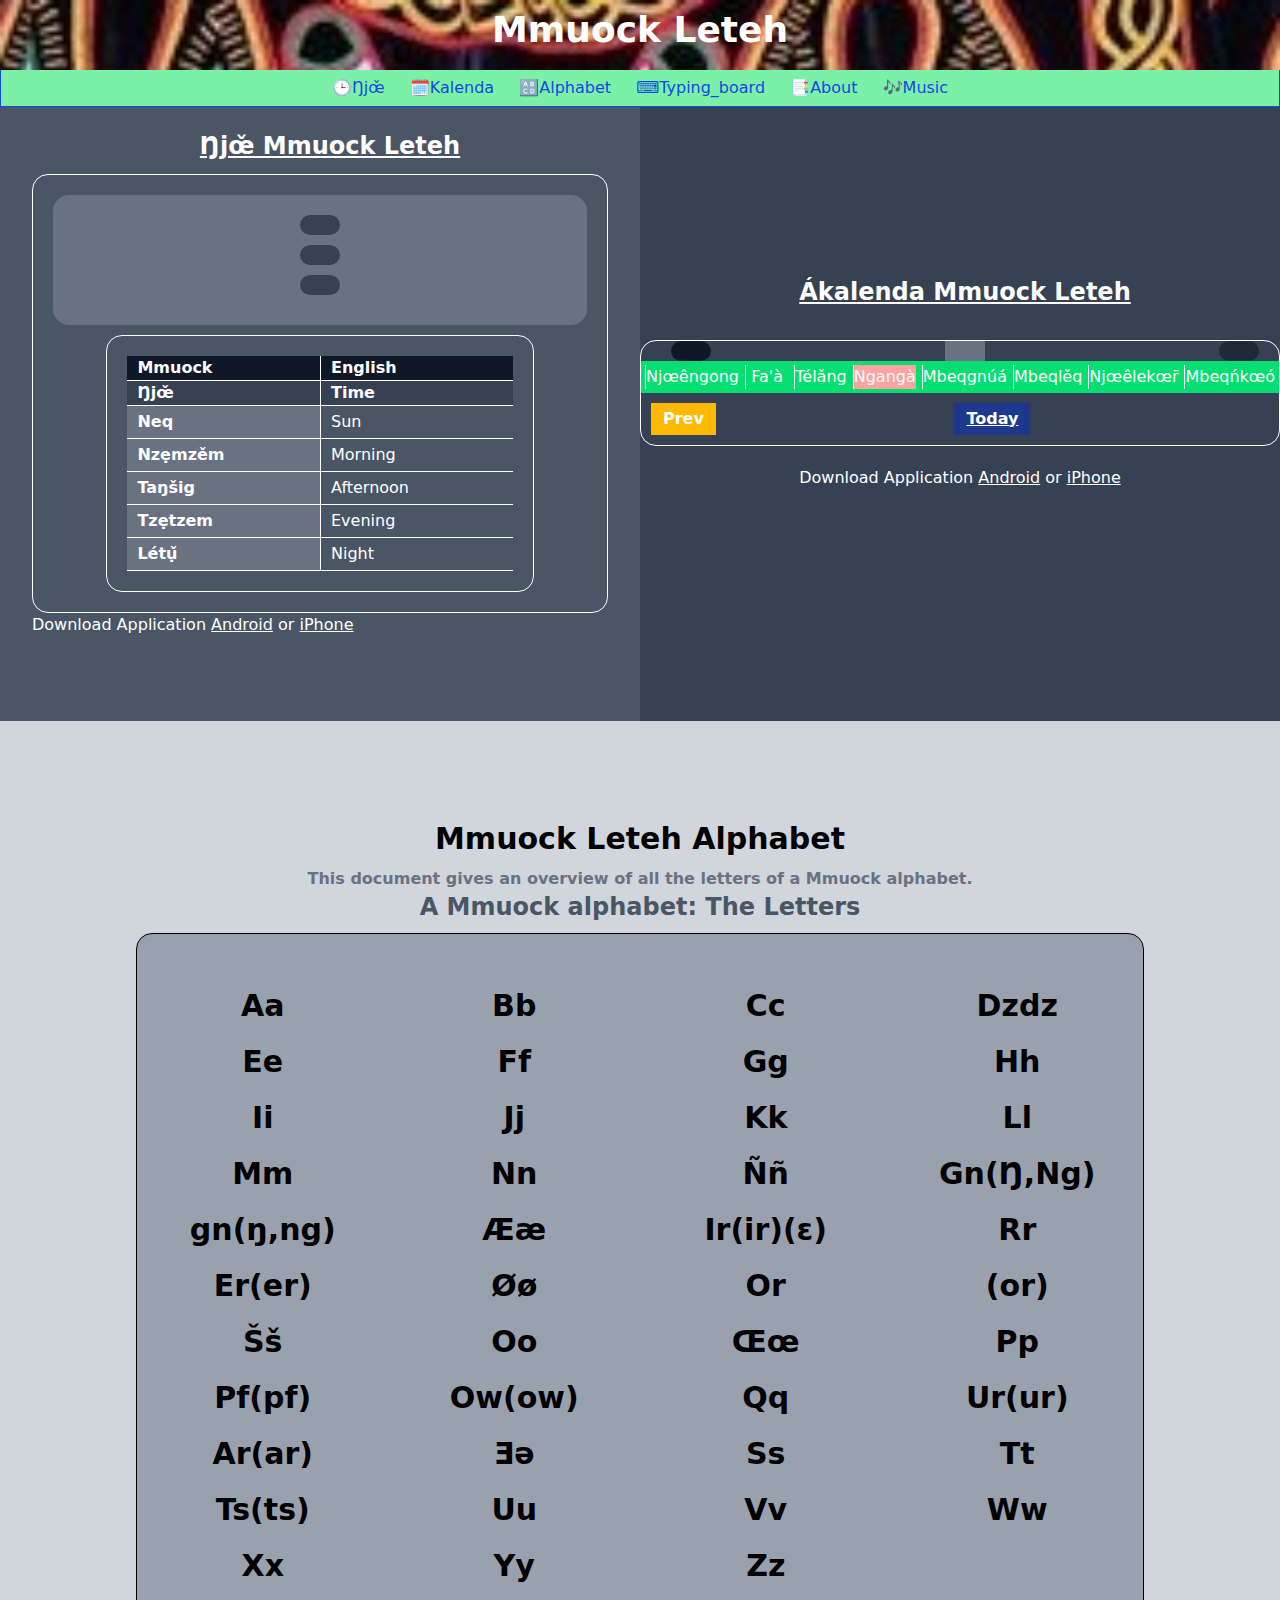
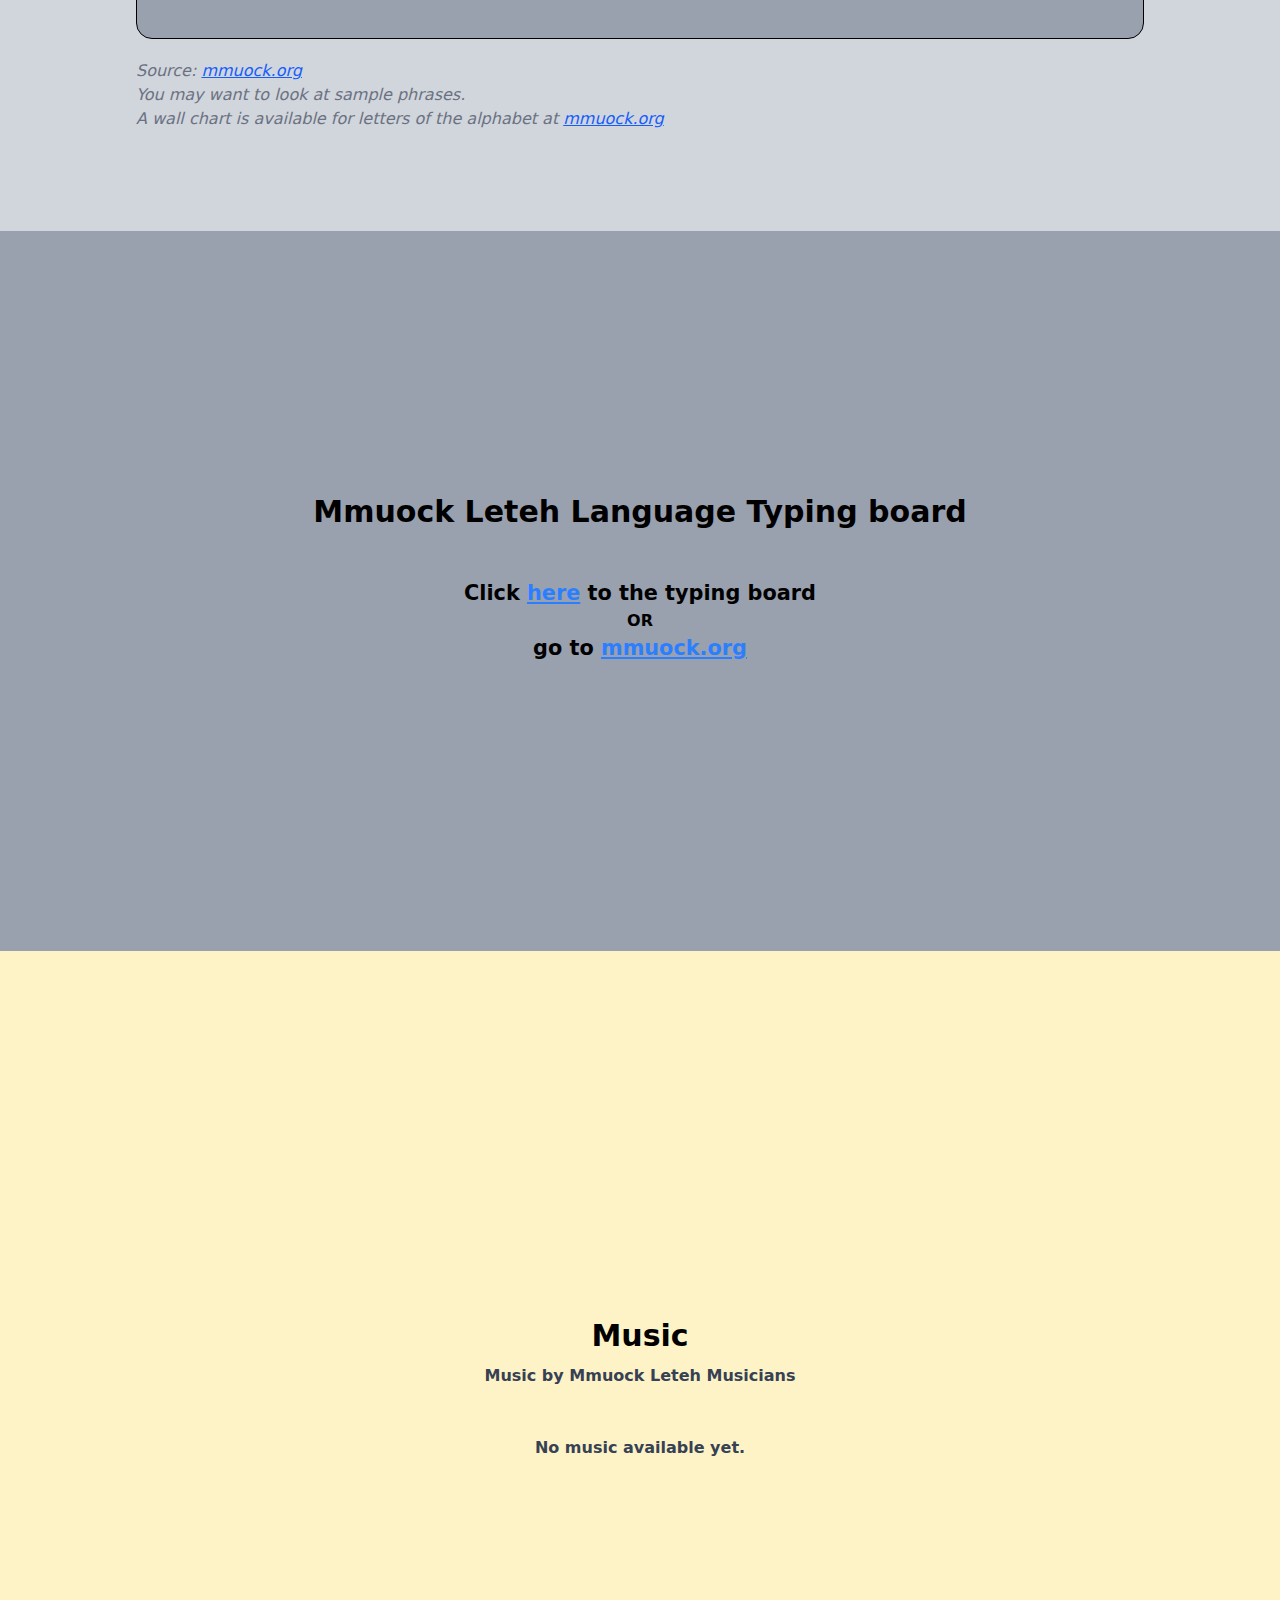
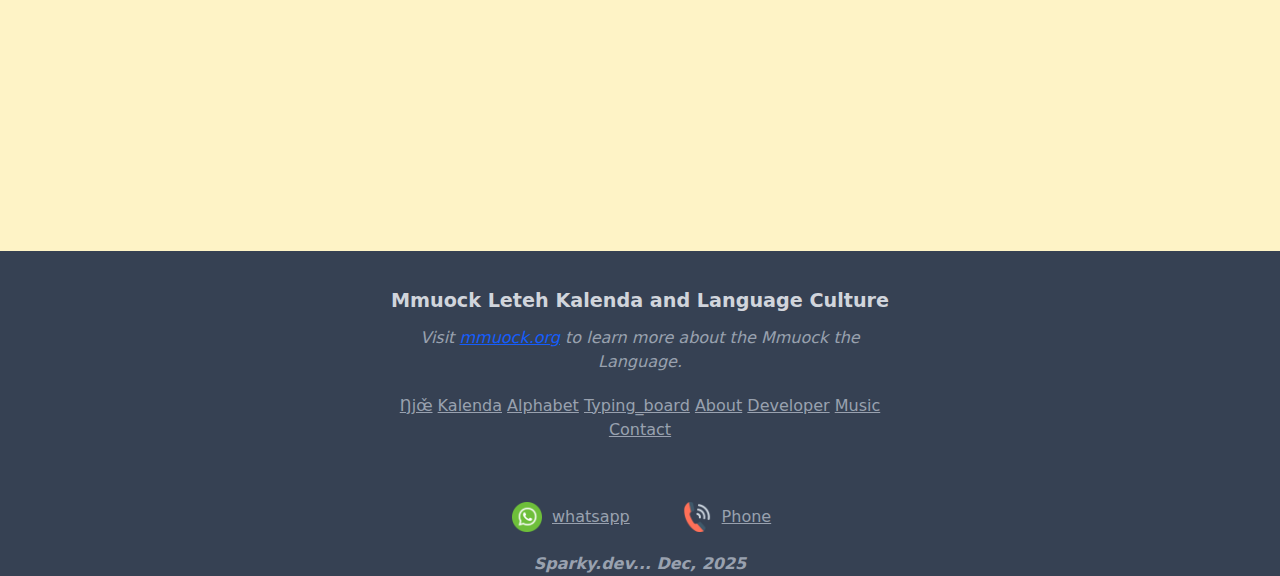
<file: index.html>
<!DOCTYPE html>
<html lang="en">

<head>
    <meta charset="UTF-8">
    <meta name="viewport" content="width=device-width, initial-scale=1.0">
    <title>Mmuock Leteh | -akalenda</title>
    <link rel="stylesheet" href="./style.css">
    <link rel="shortcut icon" href="./fav.png" type="image/x-icon">
    <style>
        * {
            transition: all 300ms ease-in-out;
        }

        .ctrls {
            align-items: center;
        }

        section {
            align-content: center;
        }

        .music {
            align-items: center;
        }

        a {
            text-decoration: underline;
            align-items: center;
        }

        header{
            background: url(./bg.jpg) center no-repeat;
            background-size: cover;
            background-attachment: fixed;
            background-position-y: -300px;
            background-blend-mode: darken;
        }

        header a{
            margin-bottom: 2px;
            text-decoration: none;
        }

        header div{
            word-spacing: 20px;
            align-content: center;
        }

        .calendar-header {
            display: flex;
            justify-content: space-between;
            align-items: center;
        }

        .day {
            padding: 10px;
            border-left: 1px solid #ccc;
            border-bottom: 1px solid #ccc;
            cursor: pointer;
            font-weight: bold;
            font-size: 1rem;
            text-align: center;
            padding: 5px 50px;
        }

        .day:hover {
            background: rgb(12, 13, 28);
        }

        .day.today {
            background-color: #002fff;
            color: #fff;
            text-align: center;
        }

        .read {
            color: rgb(201, 200, 200);
        }

        .period {
            color: rgb(17, 205, 133);
        }

        l:hover {
            background: #384142;
            color: #fff;
        }

        .days {
            grid-template-columns: repeat(8, 1fr);
        }


        footer p a:hover, header a:hover {
            margin-left: 10px;
            border-bottom: 1px solid;
            color: white;
        }

        @media (max-width: 40rem) {
            header a{
                background: #b9f8cf;
                padding-left: 10px;
            }
            header div{
                word-spacing: 10px;
            }

            .day{
                padding: 5px 0px;
            }

            .days {
                grid-template-columns: repeat(8, .2fr);
            }

            #check:checked ~ div{
                display: initial;
                display: flex;
                flex-direction: column;
            }
            footer div p{
                word-spacing: 20px;
            }
        }
    </style>
</head>

<body>
    <main class="overflow-x-hidden">
        <header class="max-sm:sticky top-0 bg-green-300 py-2.5 z-30">
            <div class="flex justify-between px-2.5" style="align-items: center;">
                <span class="text-center font-extrabold text-[1rem] text-white md:hidden">Mmuock <br>Leteh</span>
                <span class="md:hidden font-bold" id="wish"></span>
                <label for="check" class="text-center font-extrabold text-[1rem] text-black capitalize md:hidden">menu</label>
            </div>
            <h1 class="text-center font-extrabold text-4xl text-white mb-5 max-sm:hidden">Mmuock Leteh</h1>
            <span class="max-sm:hidden font-bold" id="wishx"></span>
            <input type="checkbox" id="check" class="hidden">
            <div class="max-sm:hidden absolute text-center border md:border-t-0 bg-green-300 leading-9 text-blue-700 w-full mx-auto">
                <a href="#Ŋjœ̌"><span class="max-sm:hidden">🕒</span>Ŋjœ̌</a>
                <a href="#kalenda"><span class="max-sm:hidden">🗓️</span>Kalenda</a>
                <a href="#alpha"><span class="max-sm:hidden">🔠</span>Alphabet</a>
                <a href="#board"><span class="max-sm:hidden">⌨</span>Typing_board</a>
                <a href="#" id="about"><span class="max-sm:hidden">📑</span>About</a>
                <a href="#music"><span class="max-sm:hidden">🎶</span>Music</a>
            </div>
        </header>
        <section class="md:grid grid-cols-2">
            <div class="fixed md:mx-[36%] max-sm:w-full justify-self-center top-[40%] bg-gray-200 text-center p-5 border z-20 hidden" id="nfd">
                <span class="absolute right-2.5 top-1 cursor-pointer text-[.7rem] text-black rounded-2xl px-1 bg-gray-400" id="close">close</span>
                <div id="nfdC">
                    
                </div>
            </div>
            <div class="fixed content-center w-full h-full left-0 top-0 bg-gray-200 text-center p-5 border z-20 hidden" id="dwn">
                <div id="dwnl">            </div>
                <br>
                <span class="absolute justify-self-center cursor-pointer text-[1rem] text-black rounded-2xl px-5 bg-gray-400" id="nClose">close</span>
            </div>
            <section class="pb-9 bg-gray-600 text-white max-md:h-[100vh] py-[50px]" id="Ŋjœ̌">
                <div class="md:w-[90%] mx-auto max-sm:my-9">
                    <!-- <h2>Mmuock Leteh Language,</h2> -->
                    <h1 class="font-bold text-2xl underline ml-2.5 mb-3 w-full text-center">Ŋjœ̌ Mmuock Leteh</h1>
                    <div class="border rounded-2xl p-5 ">
                        <div class="bg-gray-500 p-5 rounded-2xl mb-2.5 text-center">
                            <h1 class="mb-2.5 text-[1.2rem] font-bold w-fit mx-auto py-2.5 px-5 bg-gray-700 rounded-2xl"
                                id="am"></h1>
                            <h1 class="mb-2.5 text-[1rem] font-bold w-fit mx-auto py-2.5 px-5 bg-gray-700 rounded-2xl"
                                id="time"></h1>
                            <h1 class="mb-2.5 text-[1rem] font-bold w-fit mx-auto py-2.5 px-5 text-gray-400 bg-gray-700 rounded-2xl"
                                id="read"></h1>
                        </div>
                        <p class="grid grid-cols-2  md:w-[80%] rounded-2xl p-5 border mx-auto">
                            <span class="font-bold border-b bg-gray-900 pl-2.5">Mmuock</span> 
                            <span
                                class="font-bold bg-gray-900 border-b border-l pl-2.5">English</span>
                            <span class="font-bold border-b bg-gray-700 pl-2.5">Ŋjœ̌</span> 
                            <span
                                class="font-bold bg-gray-700 border-b border-l pl-2.5">Time</span>
                            <span class="font-bold bg-gray-500 border-b py-1 pl-2.5">Neq</span> 
                            <span
                                class=" border-b py-1 border-l pl-2.5">Sun</span>
                            <span class="font-bold bg-gray-500 border-b py-1 pl-2.5">Nzẹmzěm</span> 
                            <span
                                class=" border-b py-1 border-l pl-2.5">Morning</span>
                            <span class="font-bold bg-gray-500 border-b py-1 pl-2.5">Taŋšig</span> 
                            <span
                                class=" border-b py-1 border-l pl-2.5">Afternoon</span>
                            <span class="font-bold bg-gray-500 border-b py-1 pl-2.5">Tzẹtzem</span> 
                            <span
                                class=" border-b py-1 border-l pl-2.5">Evening</span>
                            <span class="font-bold bg-gray-500 border-b py-1 pl-2.5">Létụ̌</span> 
                            <span
                                class=" border-b py-1 border-l pl-2.5">Night</span>
                        </p>
                    </div>
                    <h3>Download Application <a href="./app-release.apk" download="mmuockTK">Android</a> or <a href="./ios_source.tar.gz" download="mmuockTK">iPhone</a></h3>
                </div>
                <br><br>
            </section>

            <section class="md:h-[100%] md:flex justify-evenly gap-5 flex-wrap  pb-9 bg-gray-700 text-white max-sm:overflow-x-scroll" id="kalenda">
                <h1 class="font-bold text-2xl underline ml-2.5 mb-3 w-full text-center">Ákalenda Mmuock Leteh</h1>
                <div class="grid grid-cols-2 w-[90%] mx-auto px-5 mb-5 font-semibold md:hidden">
                    <span class="bfont-bold border-b bg-gray-900 pl-2.5">Short</span> <span
                        class="font-bold border-b bg-gray-900 pl-2.5"> Full form</span>
                    <span class="border-b font-bold bg-gray-500 py-1 pl-2.5">Njœê</span> <span
                        class="border-b py-1 border-l pl-2.5"> Njœêngong</span>
                    <span class="border-b font-bold bg-gray-500 py-1 pl-2.5">Fa'à</span> <span
                        class="border-b py-1 border-l pl-2.5"> Fa'à</span>
                    <span class="border-b font-bold bg-gray-500 py-1 pl-2.5">Tél</span> <span
                        class="border-b py-1 border-l pl-2.5"> Télǎng</span>
                    <span class="border-b font-bold bg-gray-500 py-1 pl-2.5">Ngan</span> <span
                        class="border-b py-1 border-l pl-2.5"> Ngangà</span>
                    <span class="border-b font-bold bg-gray-500 py-1 pl-2.5">Mbeq</span> <span
                        class="border-b py-1 border-l pl-2.5"> Mbeqgnúá</span>
                    <span class="border-b font-bold bg-gray-500 py-1 pl-2.5">Mbeql</span> <span
                        class="border-b py-1 border-l pl-2.5"> Mbeqlěq</span>
                    <span class="border-b font-bold bg-gray-500 py-1 pl-2.5">Njœ</span> <span
                        class="border-b py-1 border-l pl-2.5"> Njœêlekœr̄</span>
                    <span class="border-b font-bold bg-gray-500 py-1 pl-2.5">Mbeqń</span> <span
                        class="border-b py-1 border-l pl-2.5"> Mbeqńkœó</span>
                </div>
                <div class="text-center border rounded-2xl">
                    <div class="flex justify-between md:px-5 font-bold text-[1.2rem] md:ml-2.5">
                        <h2 class="md:bg-gray-900 md:rounded-2xl px-2.5 md:px-5 py-2.5" id="month"></h2>
                        <h2 class="bg-gray-500 px-5 py-2.5" id="yearFig"></h2>
                        <h2 class="md:bg-gray-800 md:rounded-2xl px-2.5 md:px-5 py-2.5" id="month-year"></h2>
                    </div>
                    <div class="days grid md:gap-1.5 bg-green-400 md:p-1">

                        <h2 class="border-l"><span class="md:hidden">Njœê</span> <span
                                class="max-sm:hidden">Njœêngong</span></h2>
                        <h2 class="border-l"><span class="md:hidden">Fa'à</span> <span class="max-sm:hidden">Fa'à</span>
                        </h2>
                        <h2 class="border-l"><span class="md:hidden">Tél</span> <span class="max-sm:hidden">Télǎng</span>
                        </h2>
                        <h2 class="border-l bg-red-300"><span class="md:hidden">Ngan</span> <span
                                class="max-sm:hidden">Ngangà</span></h2>
                        <h2 class="border-l"><span class="md:hidden">Mbeq</span> <span class="max-sm:hidden">Mbeqgnúá</span>
                        </h2>
                        <h2 class="border-l"><span class="md:hidden">Mbeql</span> <span class="max-sm:hidden">Mbeqlěq</span>
                        </h2>
                        <h2 class="border-l"><span class="md:hidden">Njœ</span> <span
                                class="max-sm:hidden">Njœêlekœr̄</span></h2>
                        <h2 class="border-l"><span class="md:hidden">Mbeqń</span> <span
                                class="max-sm:hidden">Mbeqńkœó</span></h2>
                    </div>
                    <div class="grid grid-cols-8 gap-1.5" id="calendar-grid"></div>

                    <div class="flex justify-between p-2.5">
                        <button class="bg-amber-400 py-1 px-3 font-bold text-white" id="prev-month-btn">Prev</button>
                        <a href="./index.html" class="bg-blue-900 py-1 px-3 font-bold text-white"
                            id="prev-month-btn">Today</a>
                        <button class="" id="next-month-btn"></button>
                        <!-- <button class="bg-green-400 py-1 px-3 font-bold text-white" id="next-month-btn">Next</button> -->
                    </div>
                </div>
                <h3>Download Application <a href="./app-release.apk" download="mmuockTK">Android</a> or <a href="./ios_source.tar.gz" download="mmuockTK">iPhone</a></h3>
            </section>
        </section>

        <section class="text-center py-[100px] bg-gray-300 px-2.5" id="alpha">
            <h2 class="text-center text-3xl font-bold mb-2.5">Mmuock Leteh Alphabet</h2>
            <h3 class="text-gray-500 font-bold text-[1rem]">This document gives an overview of all the letters of a
                Mmuock alphabet.</h3>

            <h3 class="text-gray-600 font-bold text-2xl mb-2.5">A Mmuock alphabet: The Letters</h3>
            <div class="leading-14 font-bold grid grid-cols-4 md:text-3xl bg-gray-400 md:w-[80%] mx-auto border py-11 rounded-2xl"
                style="word-spacing: 50px; align-content: center;">
                <l>Aa</l>
                <l>Bb</l>
                <l>Cc</l>
                <l>ǲǳ</l>
                <l>Ee</l>
                <l>Ff</l>
                <l>Gg</l>
                <l>Hh</l>
                <l>Ii</l>
                <l> Jj</l>
                <l>Kk</l>
                <l>Ll</l>
                <l>Mm</l>
                <l>Nn</l>
                <l> Ññ</l>
                <l>Gn(Ŋ,Ng)</l>
                <l>gn(ŋ,ng)</l>
                <l>Ææ</l>
                <l>Ir(ir)(ɛ)</l>
                <l>Rr</l>
                <l>Er(er)</l>
                <l>Øø</l>
                <l>Or</l>(or) <l>Šš</l>
                <l>Oo</l>
                <l>Œœ</l>
                <l>Pp</l>
                <l>Pf(pf)</l>
                <l>Ow(ow)</l>
                <l>Qq</l>
                <l>Ur(ur)</l>

                <l>Ar(ar)</l>
                <l>Ǝǝ</l>
                <l>Ss</l>
                <l>Tt</l>
                <l>Ts(ts)</l>
                <l>Uu</l>

                <l>Vv</l>
                <l>Ww</l>
                <l>Xx</l>
                <l>Yy</l>
                <l>Zz</l>
            </div>
            <div class="text-gray-500 text-[1rem] text-left leading-normal mt-5 md:w-[80%] mx-auto"
                style="word-spacing: normal;">
                <i>Source: <a href="https://mmuock.org/alphabet/" target="_blank" rel="noopener noreferrer"
                        class="text-blue-600 text-[1rem]">mmuock.org</a></i><br>
                <i class="mb-5"> You may want to look at sample phrases. <br> A wall chart is available for letters of
                    the alphabet at <a href="https://mmuock.org/alphabet/" target="_blank" rel="noopener noreferrer"
                        class="text-blue-600 text-[1rem]">mmuock.org</a></i>
            </div>
        </section>

        <section class="pb-6 text-center h-[80vh] bg-gray-400" id="board">
            <h3 class="text-3xl font-bold">Mmuock Leteh Language Typing board</h3>
            <br><br>
            <p class="font-bold text-[1.3rem]">Click <a href="https://mmuock.org/type/" target="_blank"
                    class="text-blue-500">here</a> to the typing board</p>
            <b>OR</b>
            <p class="font-bold text-[1.3rem]">go to <a href="https://mmuock.org/type/" target="_blank"
                    class="text-blue-500">mmuock.org</a></p>
        </section>

        <section class="pb-6 md:flex flex-wrap  justify-center h-[100vh] bg-amber-100" id="music">
            <h2 class="text-center text-3xl font-bold mb-2.5 w-full">Music</h2>
            <p class="text-gray-700 font-semibold text-center mb-9 w-full"> Music by Mmuock Leteh Musicians</p>

            <br><br><br>
            <h1 class="text-gray-700 font-semibold text-center">No music available yet.</h1>
            <!--<div class="music max-sm:flex flex-wrap justify-center mb-2 p-2.5 text-center">
                <div>
                    <audio width="500" height="200" controls>
                        <source src="./music/ADA_Ehi_Settled.mp3" ,type=audio/mp3>
                        </source>
                    </audio>
                </div>
                <div>
                    <span>description of the music</span> <br>
                    <a href="./music/ADA_Ehi_Settled.mp3" class="text-blue-700 font-bold" download="m">Download</a>
                </div>
            </div>
            <div class="music max-sm:flex flex-wrap justify-center mb-2 p-2.5 text-center">
                <div>
                    <audio width="400" height="100" controls>
                        <source src="./music/Faith Johnmark.mp3" ,type=audio/mp3>
                        </source>
                    </audio>
                </div>
                <div>
                    <span>description of the music</span> <br>
                    <a href="./music/Faith Johnmark.mp3" class="text-blue-700 font-bold" download="m">Download</a>
                </div>
            </div>

            <div class="music max-sm:flex flex-wrap justify-center mb-2 p-2.5 text-center">
                <div>
                    <audio width="400" height="200" controls>
                        <source src="./music/Nathaniel.mp3" ,type=audio/mp3>
                        </source>
                    </audio>
                </div>
                <div>
                    <span>description of the music</span> <br>
                    <a href="music/Nathaniel.mp3" class="text-blue-700 font-bold" download="music">Download</a>
                </div>
            </div> -->
        </section>
    </main>


    <footer class=" bg-gray-700 text-gray-400 max-sm:px-5 text-center">
        <div class="md:w-[45%] text-center mx-auto text-gray-400 flex md:gap-x-2.5 justify-center py-9 md:p-9 flex-wrap">
            <h4 class="block w-full mb-2.5 text-center font-bold md:text-[1.2rem] text-gray-300">Mmuock Leteh Kalenda
                and Language Culture
            </h4>
            <i class="block w-full text-center mb-5">Visit <a href="http://mmuock.org/alphabet/" target="_blank" rel="noopener noreferrer" class="text-blue-600 text-[1rem]">mmuock.org</a> to learn more about the Mmuock the Language.</i>
            <p>
                <a href="#Ŋjœ̌">Ŋjœ̌</a>
                <a href="#kalenda">Kalenda</a>
                <a href="#alpha">Alphabet</a>
                <a href="#board">Typing_board</a>
                <a href="#" id="fabout">About</a>
                <a href="#" id="dev">Developer</a>
                <a href="#music">Music</a>
                <a href="#Contact">Contact</a>
            </p>

        </div>
            <div class="pt-6 flex justify-between max-sm:px-12 gap-9 w-[20%] max-sm:w-full mx-auto" id="Contact">
                <a href="https://wa.me/+237677191715" target="_blank" class=" flex justify-between gap-2.5 mr-5"><img src="./whatsapp.png" alt="whatsapp" width="30px">whatsapp</a>
                <a href="tel: +237677191715" target="_blank" class=" flex justify-between gap-2.5"><img src="./call.png" alt="phone" width="30px">Phone</a>
            </div>
            <i class="block w-full mt-5 font-bold text-center">Sparky.dev... Dec, 2025</i>
    </footer>
    <script src="./script.js"></script>
</body>

</html>
</file>
<file: style.css>
/*! tailwindcss v4.1.11 | MIT License | https://tailwindcss.com */
@layer properties;
@layer theme, base, components, utilities;
@layer theme {
  :root, :host {
    --font-sans: ui-sans-serif, system-ui, sans-serif, "Apple Color Emoji",
      "Segoe UI Emoji", "Segoe UI Symbol", "Noto Color Emoji";
    --font-mono: ui-monospace, SFMono-Regular, Menlo, Monaco, Consolas, "Liberation Mono",
      "Courier New", monospace;
    --color-red-300: oklch(80.8% 0.114 19.571);
    --color-red-500: oklch(63.7% 0.237 25.331);
    --color-amber-50: oklch(98.7% 0.022 95.277);
    --color-amber-100: oklch(96.2% 0.059 95.617);
    --color-amber-400: oklch(82.8% 0.189 84.429);
    --color-green-300: oklch(87.1% 0.15 154.449);
    --color-green-400: oklch(79.2% 0.209 151.711);
    --color-green-500: oklch(72.3% 0.219 149.579);
    --color-blue-500: oklch(62.3% 0.214 259.815);
    --color-blue-600: oklch(54.6% 0.245 262.881);
    --color-blue-700: oklch(48.8% 0.243 264.376);
    --color-blue-900: oklch(37.9% 0.146 265.522);
    --color-gray-50: oklch(98.5% 0.002 247.839);
    --color-gray-100: oklch(96.7% 0.003 264.542);
    --color-gray-200: oklch(92.8% 0.006 264.531);
    --color-gray-300: oklch(87.2% 0.01 258.338);
    --color-gray-400: oklch(70.7% 0.022 261.325);
    --color-gray-500: oklch(55.1% 0.027 264.364);
    --color-gray-600: oklch(44.6% 0.03 256.802);
    --color-gray-700: oklch(37.3% 0.034 259.733);
    --color-gray-800: oklch(27.8% 0.033 256.848);
    --color-gray-900: oklch(21% 0.034 264.665);
    --color-black: #000;
    --color-white: #fff;
    --spacing: 0.25rem;
    --text-2xl: 1.5rem;
    --text-2xl--line-height: calc(2 / 1.5);
    --text-3xl: 1.875rem;
    --text-3xl--line-height: calc(2.25 / 1.875);
    --text-4xl: 2.25rem;
    --text-4xl--line-height: calc(2.5 / 2.25);
    --font-weight-semibold: 600;
    --font-weight-bold: 700;
    --font-weight-extrabold: 800;
    --leading-normal: 1.5;
    --radius-2xl: 1rem;
    --default-transition-duration: 150ms;
    --default-transition-timing-function: cubic-bezier(0.4, 0, 0.2, 1);
    --default-font-family: var(--font-sans);
    --default-mono-font-family: var(--font-mono);
  }
}
@layer base {
  *, ::after, ::before, ::backdrop, ::file-selector-button {
    box-sizing: border-box;
    margin: 0;
    padding: 0;
    border: 0 solid;
  }
  html, :host {
    line-height: 1.5;
    -webkit-text-size-adjust: 100%;
    tab-size: 4;
    font-family: var(--default-font-family, ui-sans-serif, system-ui, sans-serif, "Apple Color Emoji", "Segoe UI Emoji", "Segoe UI Symbol", "Noto Color Emoji");
    font-feature-settings: var(--default-font-feature-settings, normal);
    font-variation-settings: var(--default-font-variation-settings, normal);
    -webkit-tap-highlight-color: transparent;
  }
  hr {
    height: 0;
    color: inherit;
    border-top-width: 1px;
  }
  abbr:where([title]) {
    -webkit-text-decoration: underline dotted;
    text-decoration: underline dotted;
  }
  h1, h2, h3, h4, h5, h6 {
    font-size: inherit;
    font-weight: inherit;
  }
  a {
    color: inherit;
    -webkit-text-decoration: inherit;
    text-decoration: inherit;
  }
  b, strong {
    font-weight: bolder;
  }
  code, kbd, samp, pre {
    font-family: var(--default-mono-font-family, ui-monospace, SFMono-Regular, Menlo, Monaco, Consolas, "Liberation Mono", "Courier New", monospace);
    font-feature-settings: var(--default-mono-font-feature-settings, normal);
    font-variation-settings: var(--default-mono-font-variation-settings, normal);
    font-size: 1em;
  }
  small {
    font-size: 80%;
  }
  sub, sup {
    font-size: 75%;
    line-height: 0;
    position: relative;
    vertical-align: baseline;
  }
  sub {
    bottom: -0.25em;
  }
  sup {
    top: -0.5em;
  }
  table {
    text-indent: 0;
    border-color: inherit;
    border-collapse: collapse;
  }
  :-moz-focusring {
    outline: auto;
  }
  progress {
    vertical-align: baseline;
  }
  summary {
    display: list-item;
  }
  ol, ul, menu {
    list-style: none;
  }
  img, svg, video, canvas, audio, iframe, embed, object {
    display: block;
    vertical-align: middle;
  }
  img, video {
    max-width: 100%;
    height: auto;
  }
  button, input, select, optgroup, textarea, ::file-selector-button {
    font: inherit;
    font-feature-settings: inherit;
    font-variation-settings: inherit;
    letter-spacing: inherit;
    color: inherit;
    border-radius: 0;
    background-color: transparent;
    opacity: 1;
  }
  :where(select:is([multiple], [size])) optgroup {
    font-weight: bolder;
  }
  :where(select:is([multiple], [size])) optgroup option {
    padding-inline-start: 20px;
  }
  ::file-selector-button {
    margin-inline-end: 4px;
  }
  ::placeholder {
    opacity: 1;
  }
  @supports (not (-webkit-appearance: -apple-pay-button))  or (contain-intrinsic-size: 1px) {
    ::placeholder {
      color: currentcolor;
      @supports (color: color-mix(in lab, red, red)) {
        color: color-mix(in oklab, currentcolor 50%, transparent);
      }
    }
  }
  textarea {
    resize: vertical;
  }
  ::-webkit-search-decoration {
    -webkit-appearance: none;
  }
  ::-webkit-date-and-time-value {
    min-height: 1lh;
    text-align: inherit;
  }
  ::-webkit-datetime-edit {
    display: inline-flex;
  }
  ::-webkit-datetime-edit-fields-wrapper {
    padding: 0;
  }
  ::-webkit-datetime-edit, ::-webkit-datetime-edit-year-field, ::-webkit-datetime-edit-month-field, ::-webkit-datetime-edit-day-field, ::-webkit-datetime-edit-hour-field, ::-webkit-datetime-edit-minute-field, ::-webkit-datetime-edit-second-field, ::-webkit-datetime-edit-millisecond-field, ::-webkit-datetime-edit-meridiem-field {
    padding-block: 0;
  }
  :-moz-ui-invalid {
    box-shadow: none;
  }
  button, input:where([type="button"], [type="reset"], [type="submit"]), ::file-selector-button {
    appearance: button;
  }
  ::-webkit-inner-spin-button, ::-webkit-outer-spin-button {
    height: auto;
  }
  [hidden]:where(:not([hidden="until-found"])) {
    display: none !important;
  }
}
@layer utilities {
  .absolute {
    position: absolute;
  }
  .fixed {
    position: fixed;
  }
  .top-0 {
    top: calc(var(--spacing) * 0);
  }
  .top-1 {
    top: calc(var(--spacing) * 1);
  }
  .top-2 {
    top: calc(var(--spacing) * 2);
  }
  .top-5 {
    top: calc(var(--spacing) * 5);
  }
  .top-6 {
    top: calc(var(--spacing) * 6);
  }
  .top-9 {
    top: calc(var(--spacing) * 9);
  }
  .top-\[-20px\] {
    top: -20px;
  }
  .top-\[-50px\] {
    top: -50px;
  }
  .top-\[40\%\] {
    top: 40%;
  }
  .top-\[50px\] {
    top: 50px;
  }
  .right-2 {
    right: calc(var(--spacing) * 2);
  }
  .right-2\.5 {
    right: calc(var(--spacing) * 2.5);
  }
  .left-0 {
    left: calc(var(--spacing) * 0);
  }
  .z-20 {
    z-index: 20;
  }
  .z-30 {
    z-index: 30;
  }
  .mx-auto {
    margin-inline: auto;
  }
  .mt-5 {
    margin-top: calc(var(--spacing) * 5);
  }
  .mr-5 {
    margin-right: calc(var(--spacing) * 5);
  }
  .mb-2 {
    margin-bottom: calc(var(--spacing) * 2);
  }
  .mb-2\.5 {
    margin-bottom: calc(var(--spacing) * 2.5);
  }
  .mb-3 {
    margin-bottom: calc(var(--spacing) * 3);
  }
  .mb-5 {
    margin-bottom: calc(var(--spacing) * 5);
  }
  .mb-9 {
    margin-bottom: calc(var(--spacing) * 9);
  }
  .ml-2 {
    margin-left: calc(var(--spacing) * 2);
  }
  .ml-2\.5 {
    margin-left: calc(var(--spacing) * 2.5);
  }
  .block {
    display: block;
  }
  .flex {
    display: flex;
  }
  .grid {
    display: grid;
  }
  .hidden {
    display: none;
  }
  .table {
    display: table;
  }
  .h-5 {
    height: calc(var(--spacing) * 5);
  }
  .h-\[80vh\] {
    height: 80vh;
  }
  .h-\[100vh\] {
    height: 100vh;
  }
  .h-full {
    height: 100%;
  }
  .w-\[20\%\] {
    width: 20%;
  }
  .w-\[90\%\] {
    width: 90%;
  }
  .w-fit {
    width: fit-content;
  }
  .w-full {
    width: 100%;
  }
  .border-collapse {
    border-collapse: collapse;
  }
  .cursor-pointer {
    cursor: pointer;
  }
  .resize {
    resize: both;
  }
  .grid-cols-2 {
    grid-template-columns: repeat(2, minmax(0, 1fr));
  }
  .grid-cols-4 {
    grid-template-columns: repeat(4, minmax(0, 1fr));
  }
  .grid-cols-8 {
    grid-template-columns: repeat(8, minmax(0, 1fr));
  }
  .flex-wrap {
    flex-wrap: wrap;
  }
  .content-center {
    align-content: center;
  }
  .justify-between {
    justify-content: space-between;
  }
  .justify-center {
    justify-content: center;
  }
  .justify-evenly {
    justify-content: space-evenly;
  }
  .gap-1 {
    gap: calc(var(--spacing) * 1);
  }
  .gap-1\.5 {
    gap: calc(var(--spacing) * 1.5);
  }
  .gap-2 {
    gap: calc(var(--spacing) * 2);
  }
  .gap-2\.5 {
    gap: calc(var(--spacing) * 2.5);
  }
  .gap-5 {
    gap: calc(var(--spacing) * 5);
  }
  .gap-9 {
    gap: calc(var(--spacing) * 9);
  }
  .justify-self-center {
    justify-self: center;
  }
  .overflow-x-hidden {
    overflow-x: hidden;
  }
  .rounded-2xl {
    border-radius: var(--radius-2xl);
  }
  .border {
    border-style: var(--tw-border-style);
    border-width: 1px;
  }
  .border-b {
    border-bottom-style: var(--tw-border-style);
    border-bottom-width: 1px;
  }
  .border-l {
    border-left-style: var(--tw-border-style);
    border-left-width: 1px;
  }
  .bg-amber-100 {
    background-color: var(--color-amber-100);
  }
  .bg-amber-400 {
    background-color: var(--color-amber-400);
  }
  .bg-blue-900 {
    background-color: var(--color-blue-900);
  }
  .bg-gray-200 {
    background-color: var(--color-gray-200);
  }
  .bg-gray-300 {
    background-color: var(--color-gray-300);
  }
  .bg-gray-400 {
    background-color: var(--color-gray-400);
  }
  .bg-gray-500 {
    background-color: var(--color-gray-500);
  }
  .bg-gray-600 {
    background-color: var(--color-gray-600);
  }
  .bg-gray-700 {
    background-color: var(--color-gray-700);
  }
  .bg-gray-900 {
    background-color: var(--color-gray-900);
  }
  .bg-green-300 {
    background-color: var(--color-green-300);
  }
  .bg-green-400 {
    background-color: var(--color-green-400);
  }
  .bg-red-300 {
    background-color: var(--color-red-300);
  }
  .p-2 {
    padding: calc(var(--spacing) * 2);
  }
  .p-2\.5 {
    padding: calc(var(--spacing) * 2.5);
  }
  .p-5 {
    padding: calc(var(--spacing) * 5);
  }
  .px-1 {
    padding-inline: calc(var(--spacing) * 1);
  }
  .px-2 {
    padding-inline: calc(var(--spacing) * 2);
  }
  .px-2\.5 {
    padding-inline: calc(var(--spacing) * 2.5);
  }
  .px-3 {
    padding-inline: calc(var(--spacing) * 3);
  }
  .px-4 {
    padding-inline: calc(var(--spacing) * 4);
  }
  .px-5 {
    padding-inline: calc(var(--spacing) * 5);
  }
  .py-1 {
    padding-block: calc(var(--spacing) * 1);
  }
  .py-2 {
    padding-block: calc(var(--spacing) * 2);
  }
  .py-2\.5 {
    padding-block: calc(var(--spacing) * 2.5);
  }
  .py-9 {
    padding-block: calc(var(--spacing) * 9);
  }
  .py-11 {
    padding-block: calc(var(--spacing) * 11);
  }
  .py-\[50px\] {
    padding-block: 50px;
  }
  .py-\[100px\] {
    padding-block: 100px;
  }
  .pt-2 {
    padding-top: calc(var(--spacing) * 2);
  }
  .pt-2\.5 {
    padding-top: calc(var(--spacing) * 2.5);
  }
  .pt-6 {
    padding-top: calc(var(--spacing) * 6);
  }
  .pb-6 {
    padding-bottom: calc(var(--spacing) * 6);
  }
  .pb-9 {
    padding-bottom: calc(var(--spacing) * 9);
  }
  .pl-2 {
    padding-left: calc(var(--spacing) * 2);
  }
  .pl-2\.5 {
    padding-left: calc(var(--spacing) * 2.5);
  }
  .text-center {
    text-align: center;
  }
  .text-left {
    text-align: left;
  }
  .text-2xl {
    font-size: var(--text-2xl);
    line-height: var(--tw-leading, var(--text-2xl--line-height));
  }
  .text-3xl {
    font-size: var(--text-3xl);
    line-height: var(--tw-leading, var(--text-3xl--line-height));
  }
  .text-4xl {
    font-size: var(--text-4xl);
    line-height: var(--tw-leading, var(--text-4xl--line-height));
  }
  .text-\[\.7rem\] {
    font-size: .7rem;
  }
  .text-\[1\.2rem\] {
    font-size: 1.2rem;
  }
  .text-\[1\.3rem\] {
    font-size: 1.3rem;
  }
  .text-\[1\.5rem\] {
    font-size: 1.5rem;
  }
  .text-\[1rem\] {
    font-size: 1rem;
  }
  .leading-9 {
    --tw-leading: calc(var(--spacing) * 9);
    line-height: calc(var(--spacing) * 9);
  }
  .leading-14 {
    --tw-leading: calc(var(--spacing) * 14);
    line-height: calc(var(--spacing) * 14);
  }
  .leading-normal {
    --tw-leading: var(--leading-normal);
    line-height: var(--leading-normal);
  }
  .font-bold {
    --tw-font-weight: var(--font-weight-bold);
    font-weight: var(--font-weight-bold);
  }
  .font-extrabold {
    --tw-font-weight: var(--font-weight-extrabold);
    font-weight: var(--font-weight-extrabold);
  }
  .font-semibold {
    --tw-font-weight: var(--font-weight-semibold);
    font-weight: var(--font-weight-semibold);
  }
  .text-\[\.rem\] {
    color: .rem;
  }
  .text-\[1\.rem\] {
    color: 1.rem;
  }
  .text-black {
    color: var(--color-black);
  }
  .text-blue-500 {
    color: var(--color-blue-500);
  }
  .text-blue-600 {
    color: var(--color-blue-600);
  }
  .text-blue-700 {
    color: var(--color-blue-700);
  }
  .text-gray-300 {
    color: var(--color-gray-300);
  }
  .text-gray-400 {
    color: var(--color-gray-400);
  }
  .text-gray-500 {
    color: var(--color-gray-500);
  }
  .text-gray-600 {
    color: var(--color-gray-600);
  }
  .text-gray-700 {
    color: var(--color-gray-700);
  }
  .text-green-400 {
    color: var(--color-green-400);
  }
  .text-red-500 {
    color: var(--color-red-500);
  }
  .text-white {
    color: var(--color-white);
  }
  .capitalize {
    text-transform: capitalize;
  }
  .underline {
    text-decoration-line: underline;
  }
  .outline {
    outline-style: var(--tw-outline-style);
    outline-width: 1px;
  }
  .transition {
    transition-property: color, background-color, border-color, outline-color, text-decoration-color, fill, stroke, --tw-gradient-from, --tw-gradient-via, --tw-gradient-to, opacity, box-shadow, transform, translate, scale, rotate, filter, -webkit-backdrop-filter, backdrop-filter, display, visibility, content-visibility, overlay, pointer-events;
    transition-timing-function: var(--tw-ease, var(--default-transition-timing-function));
    transition-duration: var(--tw-duration, var(--default-transition-duration));
  }
  .max-md\:h-\[100vh\] {
    @media (width < 48rem) {
      height: 100vh;
    }
  }
  .max-sm\:sticky {
    @media (width < 40rem) {
      position: sticky;
    }
  }
  .max-sm\:my-9 {
    @media (width < 40rem) {
      margin-block: calc(var(--spacing) * 9);
    }
  }
  .max-sm\:flex {
    @media (width < 40rem) {
      display: flex;
    }
  }
  .max-sm\:hidden {
    @media (width < 40rem) {
      display: none;
    }
  }
  .max-sm\:w-full {
    @media (width < 40rem) {
      width: 100%;
    }
  }
  .max-sm\:overflow-x-scroll {
    @media (width < 40rem) {
      overflow-x: scroll;
    }
  }
  .max-sm\:px-5 {
    @media (width < 40rem) {
      padding-inline: calc(var(--spacing) * 5);
    }
  }
  .max-sm\:px-12 {
    @media (width < 40rem) {
      padding-inline: calc(var(--spacing) * 12);
    }
  }
  .md\:mx-\[36\%\] {
    @media (width >= 48rem) {
      margin-inline: 36%;
    }
  }
  .md\:ml-2\.5 {
    @media (width >= 48rem) {
      margin-left: calc(var(--spacing) * 2.5);
    }
  }
  .md\:flex {
    @media (width >= 48rem) {
      display: flex;
    }
  }
  .md\:grid {
    @media (width >= 48rem) {
      display: grid;
    }
  }
  .md\:hidden {
    @media (width >= 48rem) {
      display: none;
    }
  }
  .md\:h-\[100\%\] {
    @media (width >= 48rem) {
      height: 100%;
    }
  }
  .md\:w-\[45\%\] {
    @media (width >= 48rem) {
      width: 45%;
    }
  }
  .md\:w-\[80\%\] {
    @media (width >= 48rem) {
      width: 80%;
    }
  }
  .md\:w-\[90\%\] {
    @media (width >= 48rem) {
      width: 90%;
    }
  }
  .md\:gap-1\.5 {
    @media (width >= 48rem) {
      gap: calc(var(--spacing) * 1.5);
    }
  }
  .md\:gap-x-2\.5 {
    @media (width >= 48rem) {
      column-gap: calc(var(--spacing) * 2.5);
    }
  }
  .md\:rounded-2xl {
    @media (width >= 48rem) {
      border-radius: var(--radius-2xl);
    }
  }
  .md\:border-t-0 {
    @media (width >= 48rem) {
      border-top-style: var(--tw-border-style);
      border-top-width: 0px;
    }
  }
  .md\:bg-gray-800 {
    @media (width >= 48rem) {
      background-color: var(--color-gray-800);
    }
  }
  .md\:bg-gray-900 {
    @media (width >= 48rem) {
      background-color: var(--color-gray-900);
    }
  }
  .md\:p-1 {
    @media (width >= 48rem) {
      padding: calc(var(--spacing) * 1);
    }
  }
  .md\:p-9 {
    @media (width >= 48rem) {
      padding: calc(var(--spacing) * 9);
    }
  }
  .md\:px-5 {
    @media (width >= 48rem) {
      padding-inline: calc(var(--spacing) * 5);
    }
  }
  .md\:text-3xl {
    @media (width >= 48rem) {
      font-size: var(--text-3xl);
      line-height: var(--tw-leading, var(--text-3xl--line-height));
    }
  }
  .md\:text-\[1\.2rem\] {
    @media (width >= 48rem) {
      font-size: 1.2rem;
    }
  }
}
@property --tw-border-style {
  syntax: "*";
  inherits: false;
  initial-value: solid;
}
@property --tw-leading {
  syntax: "*";
  inherits: false;
}
@property --tw-font-weight {
  syntax: "*";
  inherits: false;
}
@property --tw-outline-style {
  syntax: "*";
  inherits: false;
  initial-value: solid;
}
@layer properties {
  @supports ((-webkit-hyphens: none) and (not (margin-trim: inline))) or ((-moz-orient: inline) and (not (color:rgb(from red r g b)))) {
    *, ::before, ::after, ::backdrop {
      --tw-border-style: solid;
      --tw-leading: initial;
      --tw-font-weight: initial;
      --tw-outline-style: solid;
    }
  }
}
</file>
